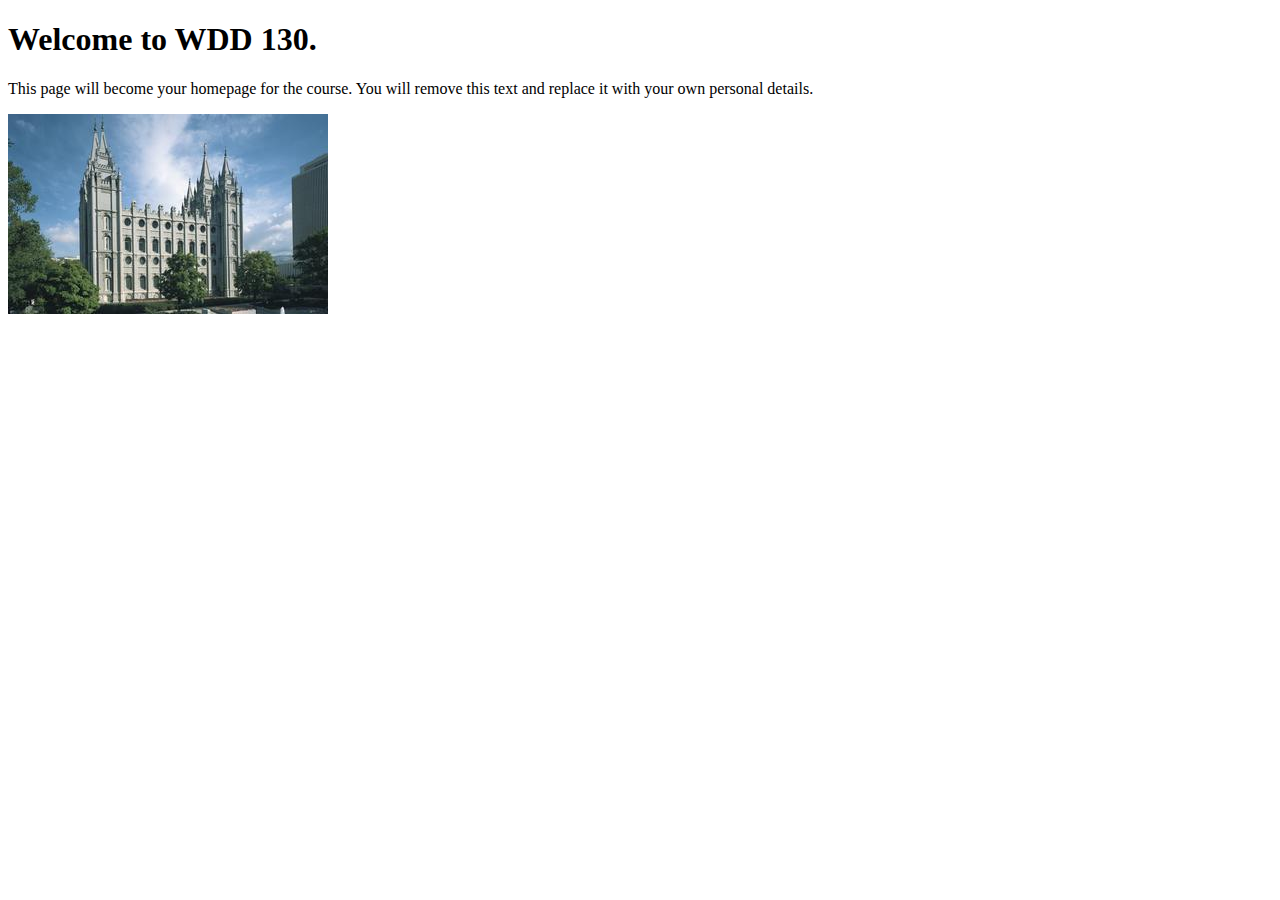
<file: index.html>
<!DOCTYPE html>
<html lang="en">
<head>
    <meta charset="UTF-8">
    <meta name="viewport" content="width=device-width, initial-scale=1.0">
    <title>WDD 130 | Personal Homepage</title>
</head>
<body>
    <h1>Welcome to WDD 130.</h1>
    <p>This page will become your homepage for the course. You will remove this text and replace it with your own personal details.</p>

    <img src="images/salt-lake-temple.jpg" alt="The Salt Lake Temple.">
</body>
</html>
</file>
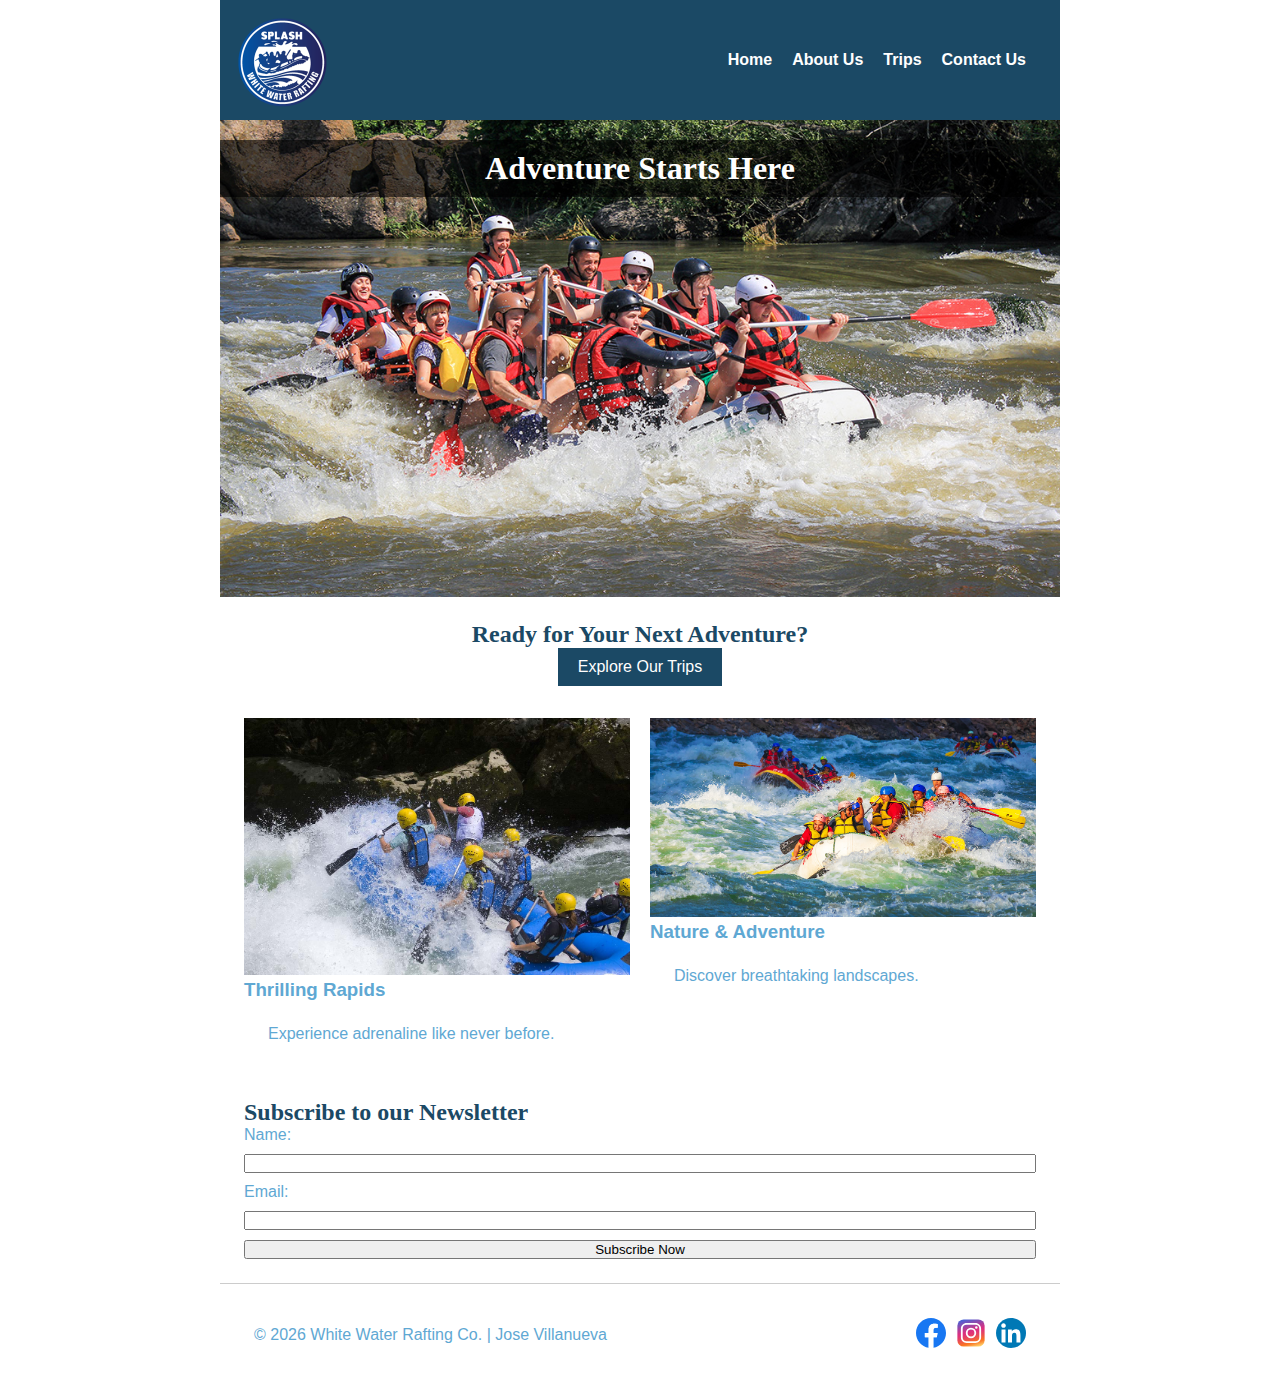
<file: wwr/index.html>
<!DOCTYPE html>
<html lang="en-US">

<head>
    <meta charset="UTF-8">
    <meta name="description"
      content="Experience the best white water rafting adventures. Book your next adventure today.">
    <meta name="author" content="Jose Villanueva">
    <meta name="viewport" content="width=device-width, initial-scale=1.0">
    <title>Home | White Water Rafting</title>

    <link rel="stylesheet" href="styles/rafting.css">
</head>

<body>

    <header>
        <img src="images/logo.png" alt="Rafting Logo">

        <nav>
            <ul>
                <li><a href="index.html">Home</a></li>
                <li><a href="about.html">About Us</a></li>
                <li><a href="trips.html">Trips</a></li>
                <li><a href="contact.html">Contact Us</a></li>
            </ul>
        </nav>
    </header>

    <main>

        <!-- HERO -->
        <div class="hero">
            <img src="images/hero.jpg" alt="Rafting Adventure">
            <h1>Adventure Starts Here</h1>
        </div>

        <!-- CTA -->
        <section class="cta">
            <h2>Ready for Your Next Adventure?</h2>
            <a href="trips.html" class="btn">Explore Our Trips</a>
        </section>

        <!-- GRID -->
        <section class="home-grid">

            <div>
                <img src="images/adv1.jpg" alt="">
                <h3>Thrilling Rapids</h3>
                <p>Experience adrenaline like never before.</p>
            </div>

            <div>
                <img src="images/adv2.jpg" alt="">
                <h3>Nature & Adventure</h3>
                <p>Discover breathtaking landscapes.</p>
            </div>

        </section>

        <!-- NEWSLETTER -->
        <section class="newsletter">
            <h2>Subscribe to our Newsletter</h2>

            <form>
                <label for="name">Name:</label>
                <input type="text" id="name" required>

                <label for="email">Email:</label>
                <input type="email" id="email" required>

                <button type="submit">Subscribe Now</button>
            </form>
        </section>

    </main>

    <footer>
        <p>© 2026 White Water Rafting Co. | Jose Villanueva</p>

        <nav class="socialmedia">
            <a href="#"><img src="images/facebook.svg" alt=""></a>
            <a href="#"><img src="images/instagram.svg" alt=""></a>
            <a href="#"><img src="images/linkedin.svg" alt=""></a>
        </nav>
    </footer>

</body>

</html>
</file>
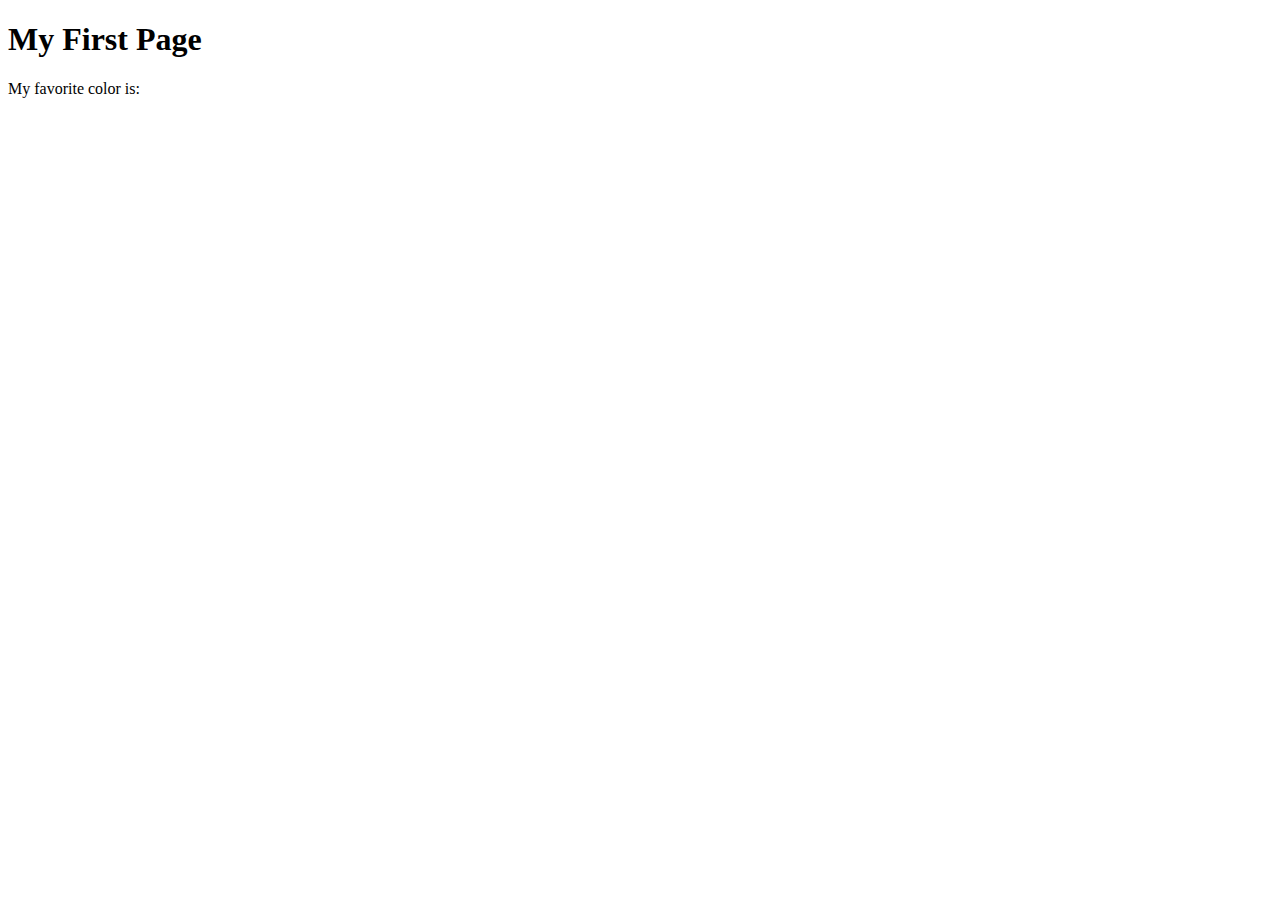
<file: week01/first-page.html>
<!DOCTYPE html>
<html lang="en">
<head>
    <meta charset="UTF-8">
    <meta name="viewport" content="width=device-width, initial-scale=1.0">
    <title>My First Page</title>
</head>
<body>
    <h1>My First Page</h1>
    <p>My favorite color is: </p>
</body>
</html>
</file>
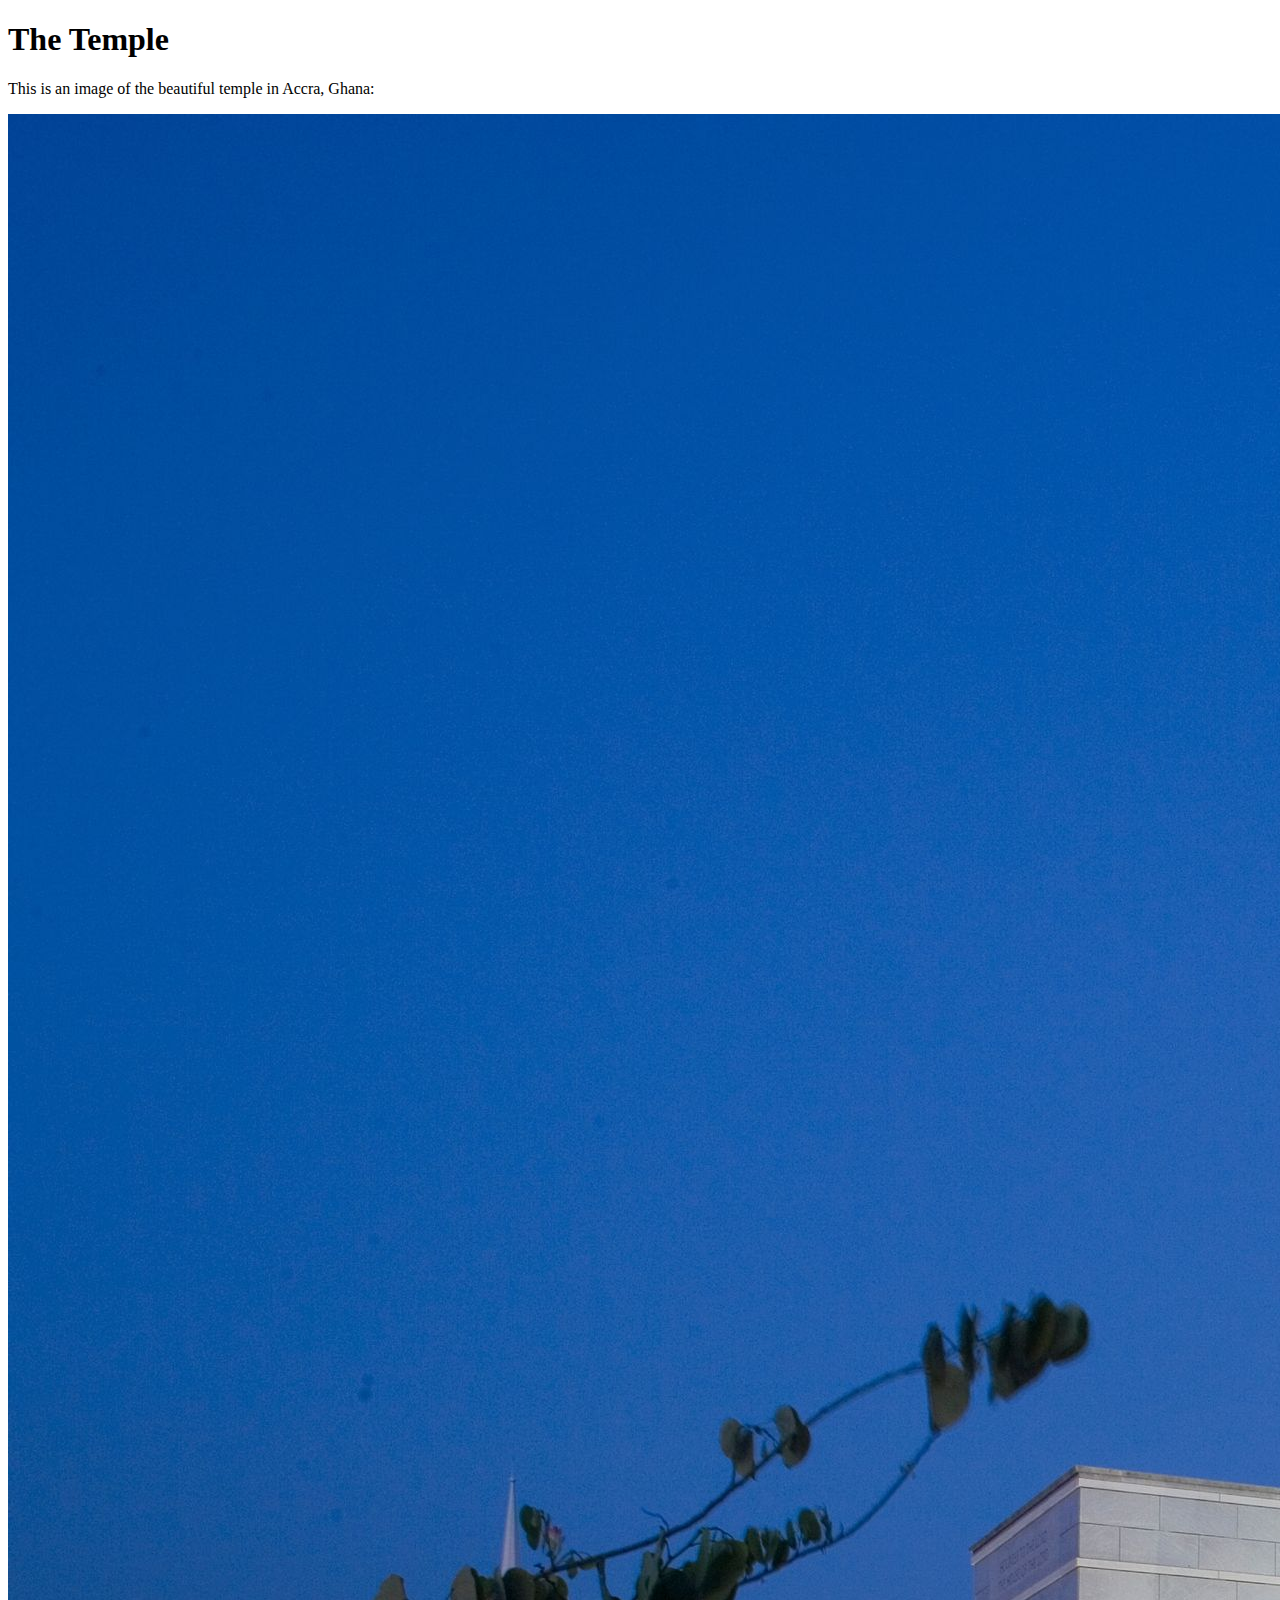
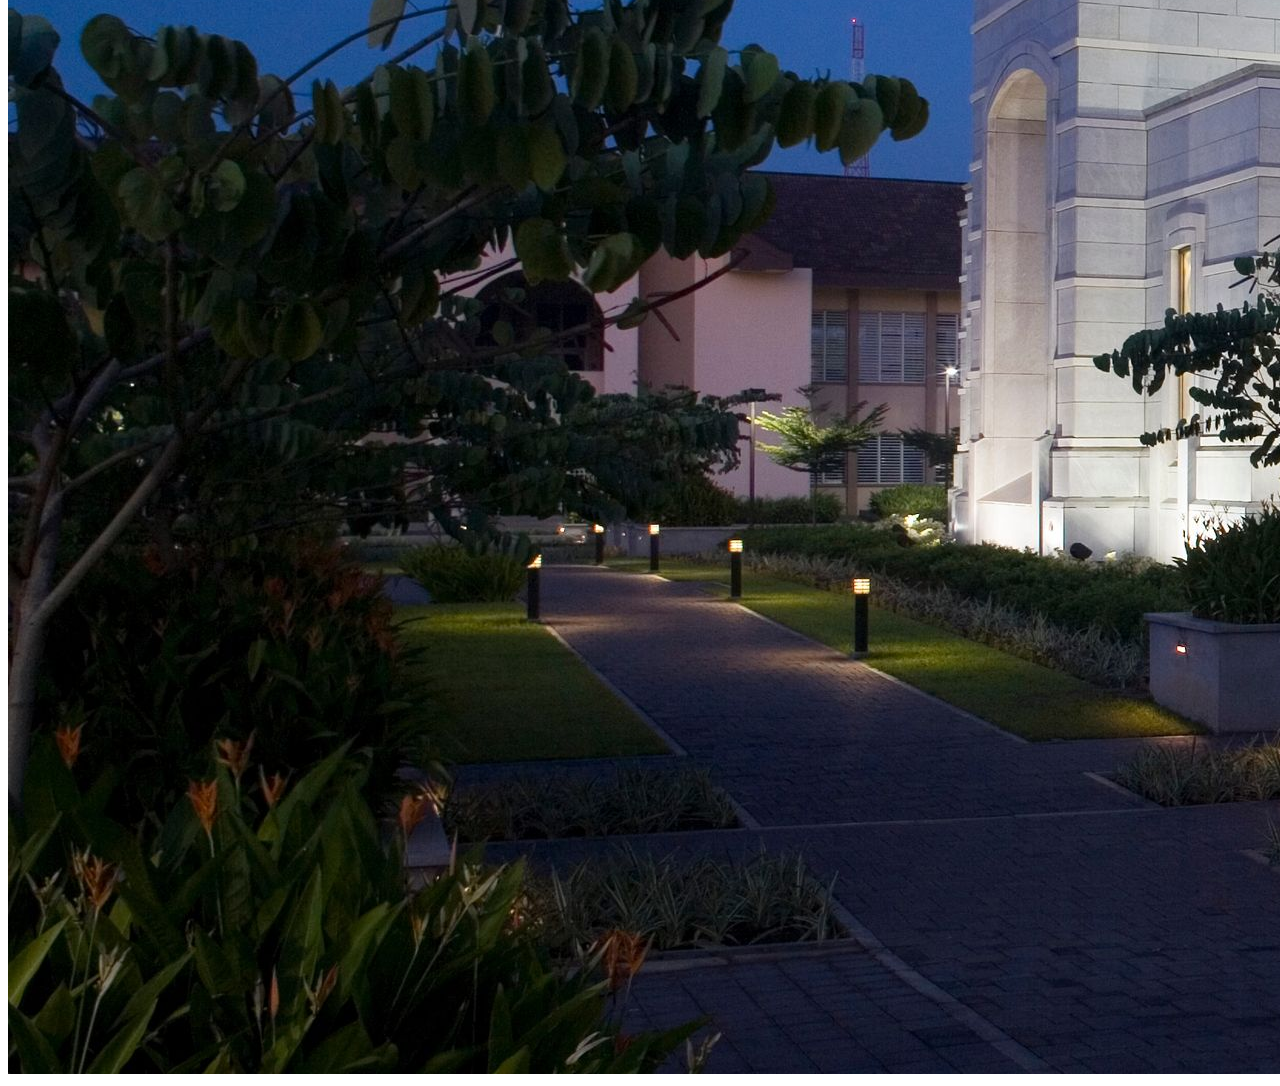
<file: week01/images.html>
<!DOCTYPE html>
<html lang="en">
<head>
    <meta charset="UTF-8">
    <meta name="viewport" content="width=device-width, initial-scale=1.0">
    <title>Temple Image</title>
</head>
<body>
    <h1>The Temple</h1>
    <p>This is an image of the beautiful temple in Accra, Ghana:</p>
    <img src="images/temple-large.jpeg" alt="The Accra Ghana Temple">
    
</body>
</html>
</file>
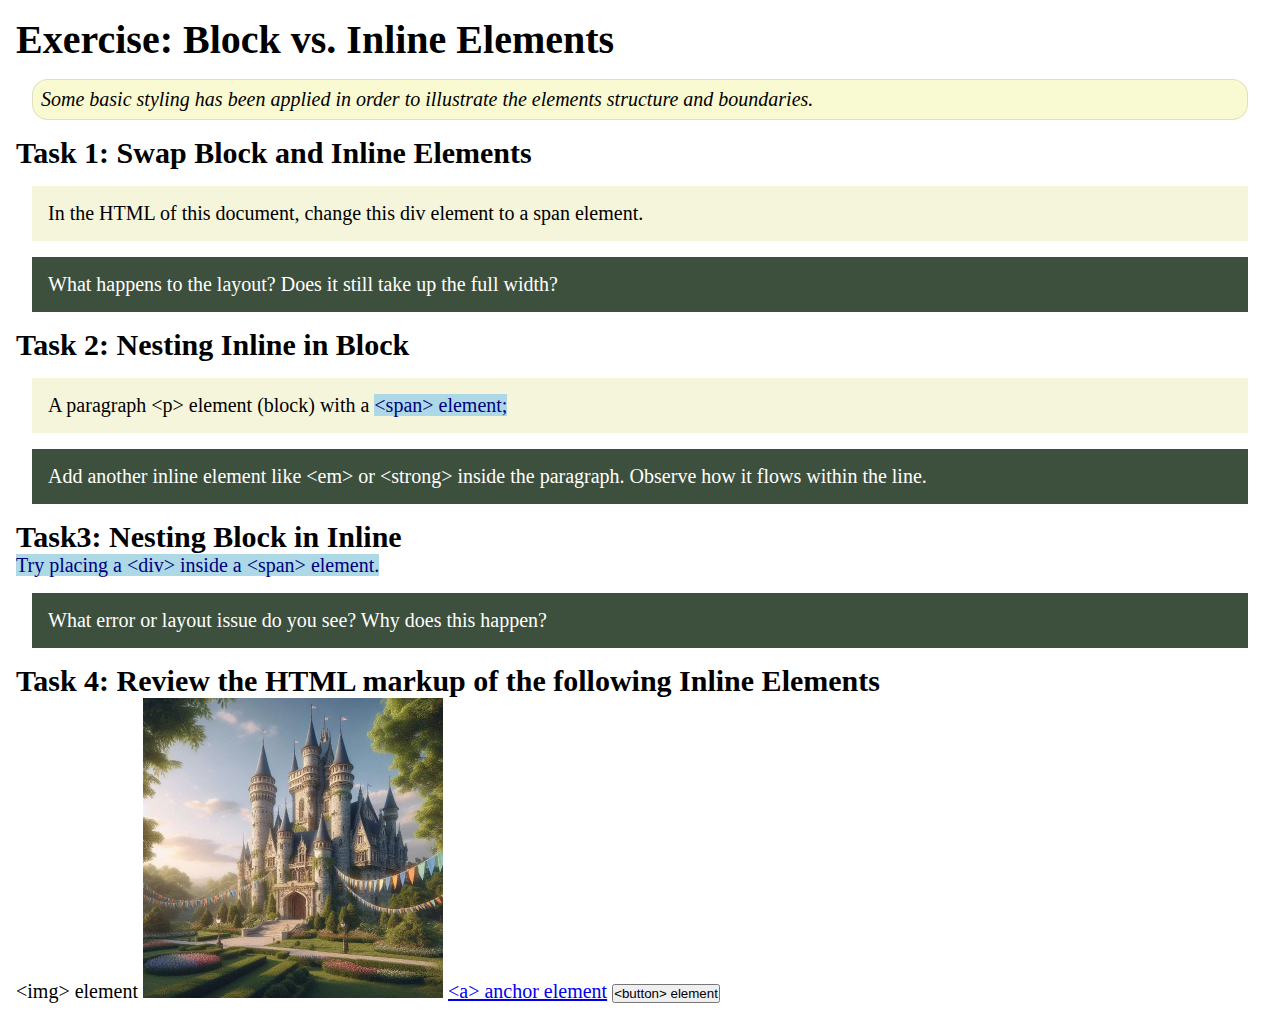
<file: week02/block-vs-inline.html>
<!DOCTYPE html>
<html lang="en">

<head>
    <meta charset="UTF-8">
    <meta name="viewport" content="width=device-width, initial-scale=1.0">
    <title>Exercise: Block vs. Inline Elements</title>
    <link rel="stylesheet" href="styles/block-vs-inline.css">
</head>

<body>
    <main>
        <h1>Exercise: Block vs. Inline Elements</h1>
        <p class="note">Some basic styling has been applied in order to illustrate the elements structure and
            boundaries.</p>

        <h2>Task 1: Swap Block and Inline Elements</h2>
        <div>In the HTML of this document, change this div element to a span element.</div>

        <p class="question">What happens to the layout? Does it still take up the full width?</p>

        <h2>Task 2: Nesting Inline in Block</h2>
        <p>A paragraph &lt;p&gt; element (block) with a <span>&lt;span&gt; element;</span></p>
        <p class="question">Add another inline element like &lt;em&gt; or &lt;strong&gt; inside the paragraph. Observe
            how it flows within the line.</p>

        <h2>Task3: Nesting Block in Inline</h2>
        <span>Try placing a &lt;div&gt; inside a &lt;span&gt; element.</span>
            <p class="question">What error or layout issue do you see? Why does this happen?</p>


            <h2>Task 4: Review the HTML markup of the following Inline Elements</h2>
        &lt;img&gt; element
        <img src="images/castle.webp" alt="placeholder image (images are inline)" width="300" height="300">
        <a href="https://churchofjesuschrist.org">&lt;a&gt; anchor element</a>
        <button type="button">&lt;button&gt; element</button>
    </main>
</body>

</html>
</file>
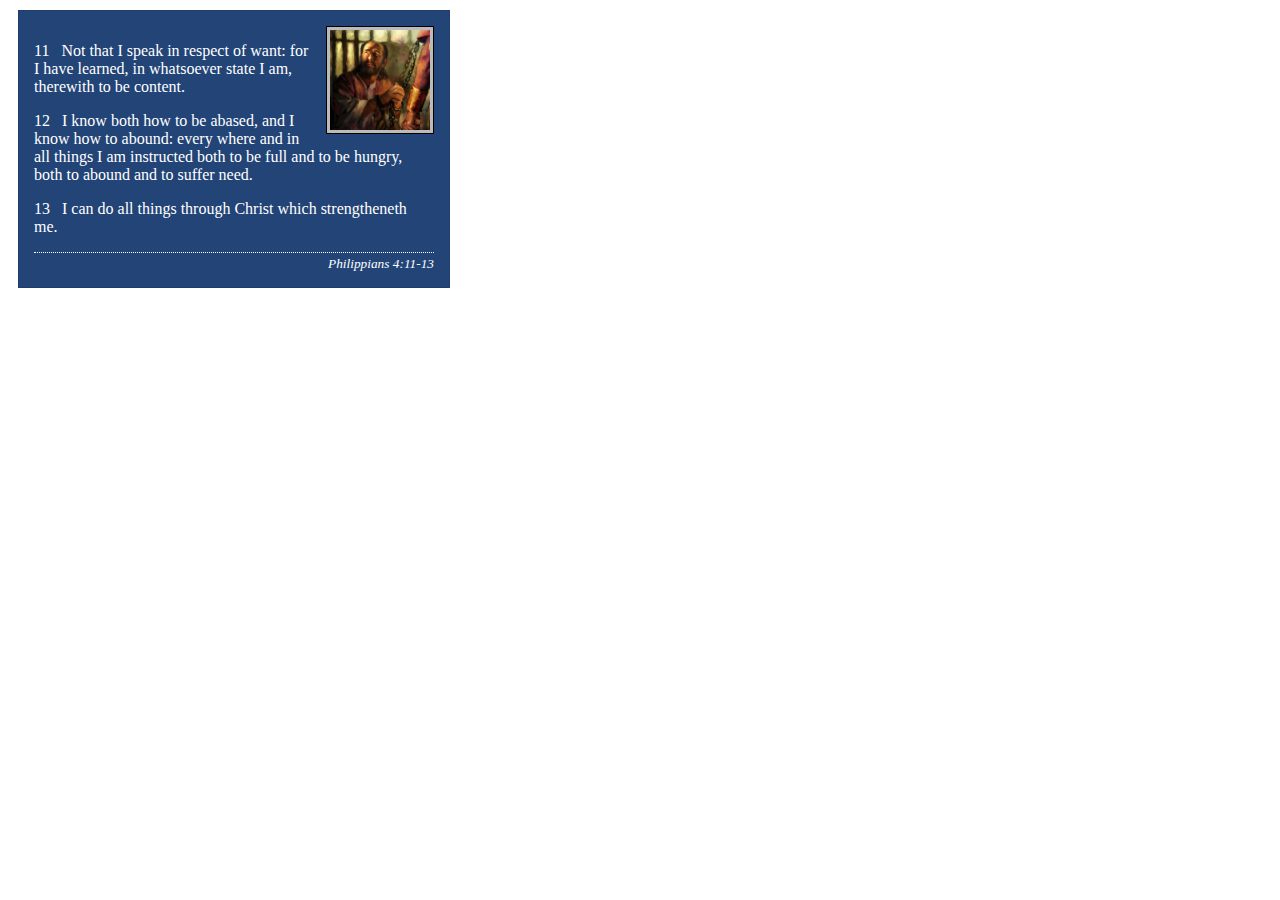
<file: week02/box-model-solution.html>
<!DOCTYPE html>
<html lang="en">
<head>
    <meta charset="UTF-8">
    <meta name="viewport" content="width=device-width, initial-scale=1.0">
    <title>Box Model Activity</title>
    <link rel="stylesheet" href="styles/box-model-solution.css">
</head>
<body>
    <main>
        <div class="callout">
            <img src="images/apostle-paul-imprisoned.webp" alt="Paul the Apostle - Imprisoned in Rome" width="200" height="200">
            <blockquote>
                <p>11 &nbsp; Not that I speak in respect of want: for I have learned, in whatsoever state I am, therewith to be content.</p>
                <p>12 &nbsp; I know both how to be abased, and I know how to abound: every where and in all things I am instructed both to be full and to be hungry, both to abound and to suffer need.</p>
                <p>13 &nbsp; I can do all things through Christ which strengtheneth me.</p>
            </blockquote>
            <cite>Philippians 4:11-13</cite>
        </div>
    </main>
</body>
</html>
</file>
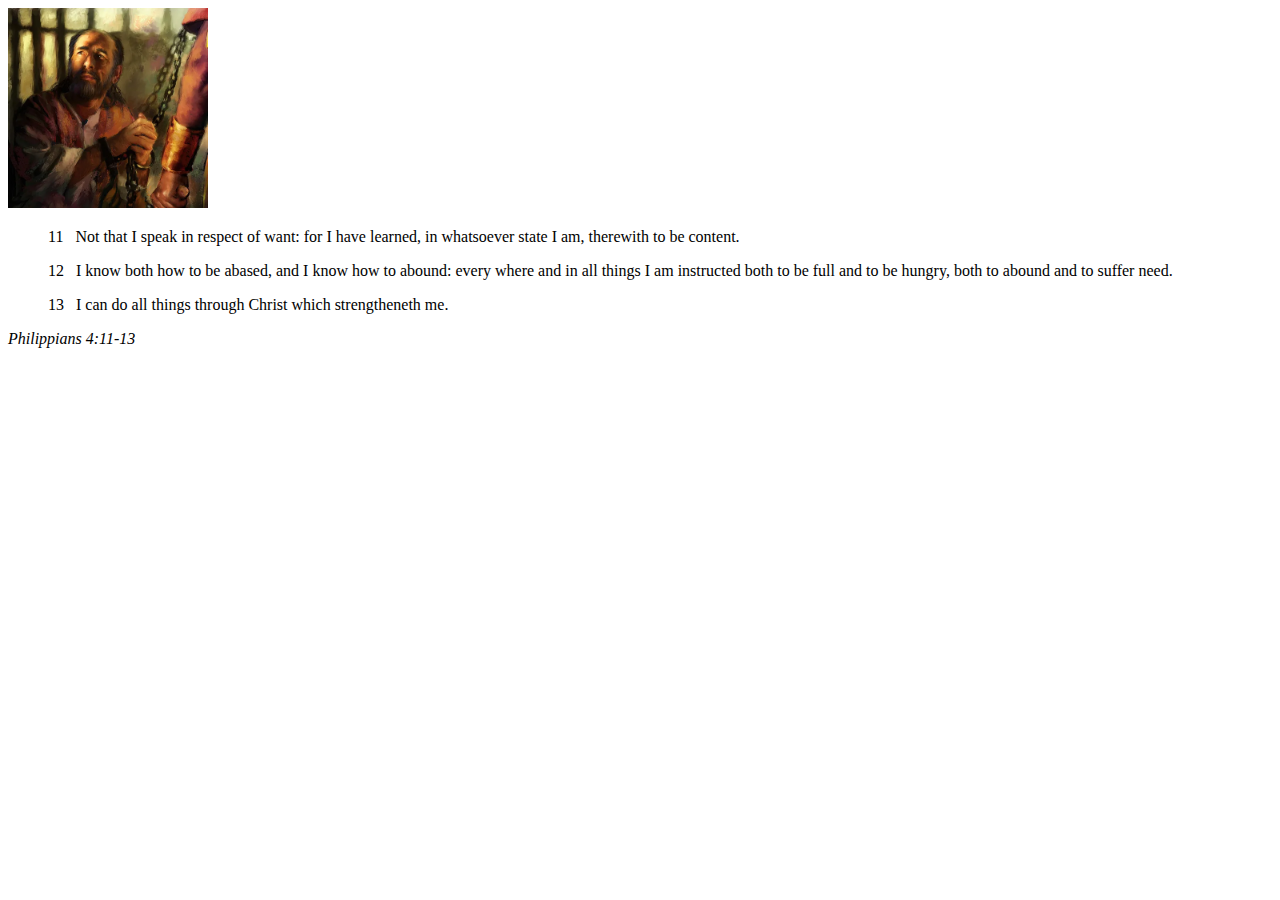
<file: week02/box-model.html>
<!DOCTYPE html>
<html lang="en">
<head>
    <meta charset="UTF-8">
    <meta name="viewport" content="width=device-width, initial-scale=1.0">
    <title>Box Model Activity</title>
</head>
<body>
    <main>
        <div class="callout">
            <img src="images/apostle-paul-imprisoned.webp" alt="Paul the Apostle - Imprisoned in Rome" width="200" height="200">
            <blockquote>
                <p>11 &nbsp; Not that I speak in respect of want: for I have learned, in whatsoever state I am, therewith to be content.</p>
                <p>12 &nbsp; I know both how to be abased, and I know how to abound: every where and in all things I am instructed both to be full and to be hungry, both to abound and to suffer need.</p>
                <p>13 &nbsp; I can do all things through Christ which strengtheneth me.</p>
            </blockquote>
            <cite>Philippians 4:11-13</cite>
        </div>
    </main>
</body>
</html>
</file>
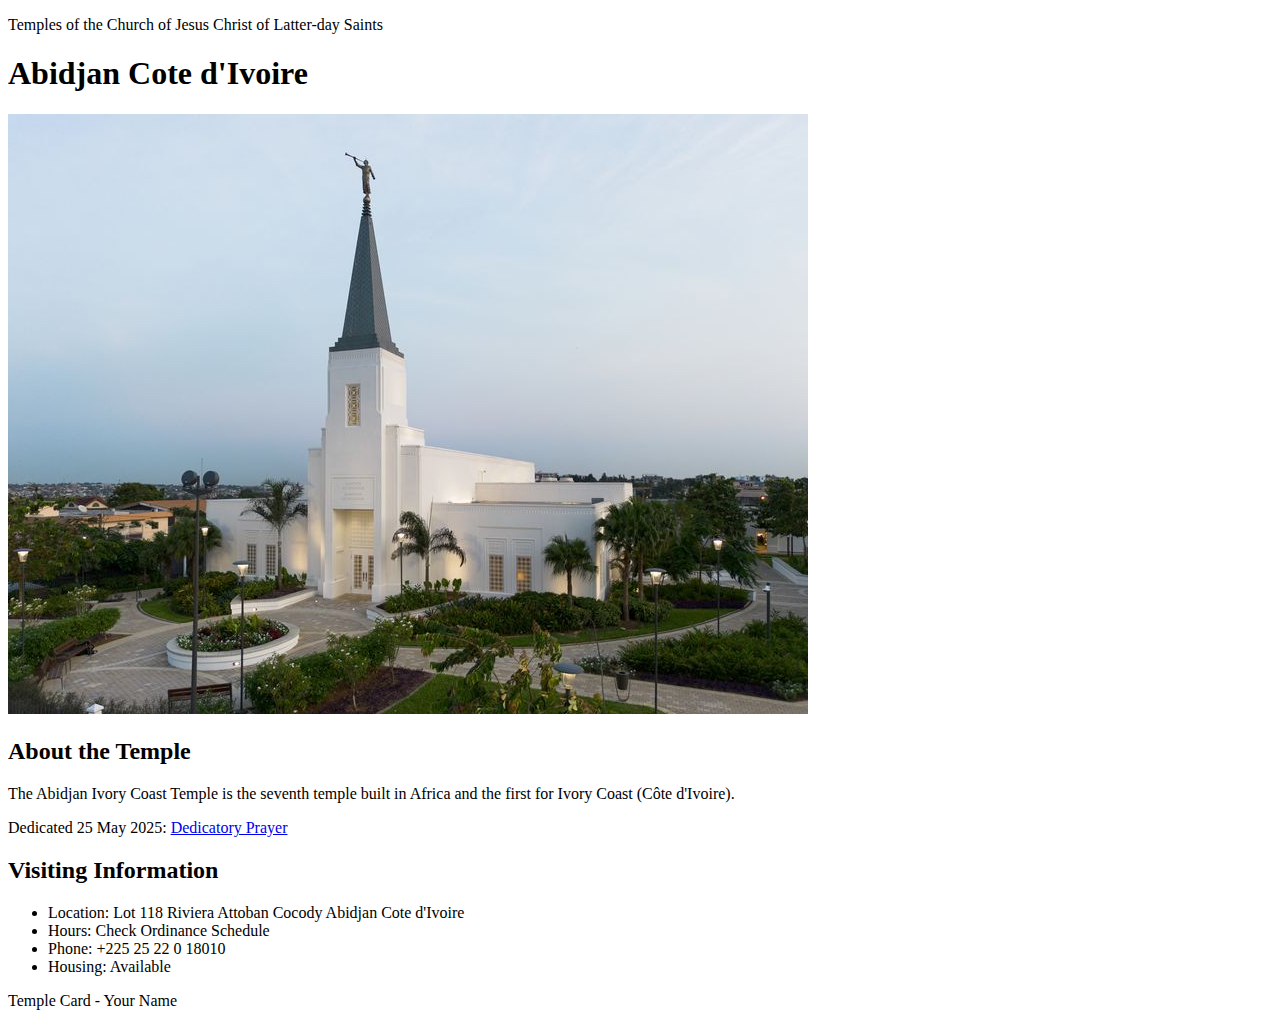
<file: week02/temple.html>
<!DOCTYPE html>
<html lang="en">

<head>
    <meta charset="UTF-8">
    <meta name="viewport" content="width=device-width, initial-scale=1.0">
    <title>Temple Card - Abidjan Cote d'Ivoire</title>
</head>

<body>
    <header>
        <p>Temples of the Church of Jesus Christ of Latter-day Saints</p>
    </header>
    <main>
        <h1>Abidjan Cote d'Ivoire</h1>
        <picture>
            <img src="images/abidjan-ivory-coast.jpeg" alt="Abidjan Cote d'Ivoire Temple">
        </picture>
        <section>
            <h2>About the Temple</h2>
            <p>The Abidjan Ivory Coast Temple is the seventh temple built in Africa and the first for Ivory Coast (Côte
                d'Ivoire).</p>
            <p>Dedicated 25 May 2025: <a
                    href="https://www.churchofjesuschrist.org/temples/dedicatory-prayer/abidjan-ivory-coast-temple/2025-05-25?lang=eng"
                    target="_blank" rel="noopener noreferrer">Dedicatory Prayer</a></p>
        </section>
        <section>
            <h2>Visiting Information</h2>
            <ul>
                <li>Location: Lot 118 Riviera Attoban Cocody Abidjan Cote d'Ivoire</li>
                <li>Hours: Check Ordinance Schedule</li>
                <li>Phone: +225 25 22 0 18010</li>
                <li>Housing: Available</li>
            </ul>
        </section>
    </main>
    <footer>
        <p>Temple Card - Your Name</p>
    </footer>
</body>

</html>
</file>
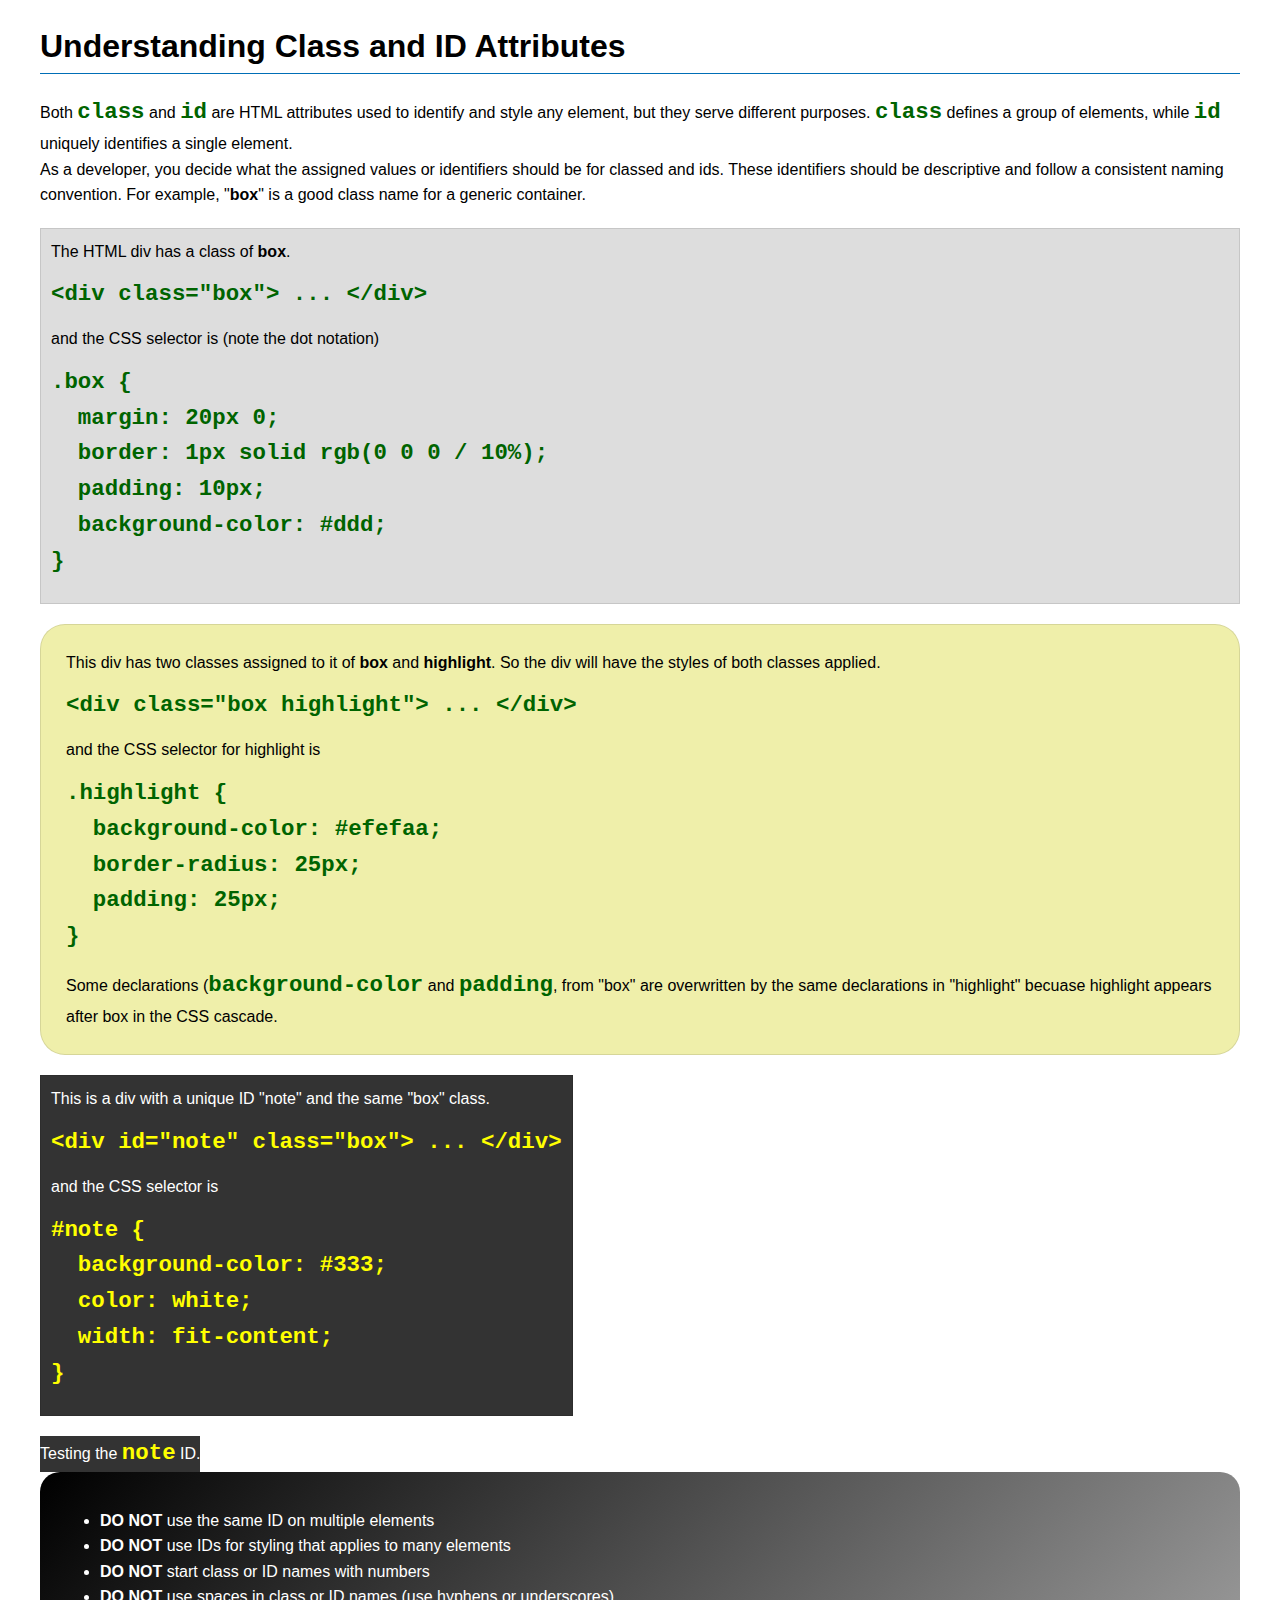
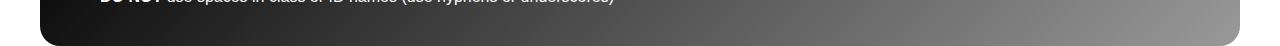
<file: week03/class-and-id.html>
<!DOCTYPE html>
<html lang="en">

<head>
    <meta charset="UTF-8">
    <meta name="viewport" content="width=device-width, initial-scale=1.0">
    <title>Class vs ID Attributes</title>
    <link rel="stylesheet" href="styles/class-and-id.css">
</head>

<body>
    <h1>Understanding Class and ID Attributes</h1>
    <p>Both <code>class</code> and <code>id</code> are HTML attributes used to identify and style any element, but they
        serve different purposes. <code>class</code> defines a group of elements, while <code>id</code> uniquely
        identifies a single element.</p>
    <p>As a developer, you decide what the assigned values or identifiers should be for classed and ids. These
        identifiers should be
        descriptive and follow a consistent naming convention. For example, "<strong>box</strong>" is a good class name
        for a generic container.</p>
    <div class="box">
        <p>The HTML div has a class of <strong>box</strong>.</p>
        <pre><code class="html">&lt;div class="box"&gt; ... &lt;/div&gt;</code></pre>
        and the CSS selector is (note the dot notation)
        <pre><code class="css">.box {
  margin: 20px 0;
  border: 1px solid rgb(0 0 0 / 10%);
  padding: 10px;
  background-color: #ddd; 
}</code></pre>
    </div>

    <div class="box highlight">
        <p>This div has two classes assigned to it of <strong>box</strong> and <strong>highlight</strong>. So the div
            will have the styles of both classes applied.</p>
        <pre><code class="html">&lt;div class="box highlight"&gt; ... &lt;/div&gt;</code></pre>
        and the CSS selector for highlight is
        <pre><code class="css">.highlight {
  background-color: #efefaa;
  border-radius: 25px;
  padding: 25px;
}</code></pre>
<p>Some declarations (<code>background-color</code> and <code>padding</code>, from "box" are overwritten by the same declarations in "highlight" becuase highlight appears after box in the CSS cascade.</p>
    </div>

    <div id="note" class="box">
        <p>This is a div with a unique ID "note" and the same "box" class.</p>
        <pre><code class="html">&lt;div id="note" class="box"&gt; ... &lt;/div&gt;</code></pre>
        and the CSS selector is
        <pre><code class="css">#note {
  background-color: #333;
  color: white;
  width: fit-content;
}</code></pre>
    </div>

    <div id="note">
        <p>Testing the <code>note</code> ID.</p>
    </div>

    <section id="best-practice">
        <ul>
            <li><strong>DO NOT</strong> use the same ID on multiple elements</li>
            <li><strong>DO NOT</strong> use IDs for styling that applies to many elements</li>
            <li><strong>DO NOT</strong> start class or ID names with numbers</li>
            <li><strong>DO NOT</strong> use spaces in class or ID names (use hyphens or underscores)</li>
        </ul>
    </section>




</body>

</html>
</file>
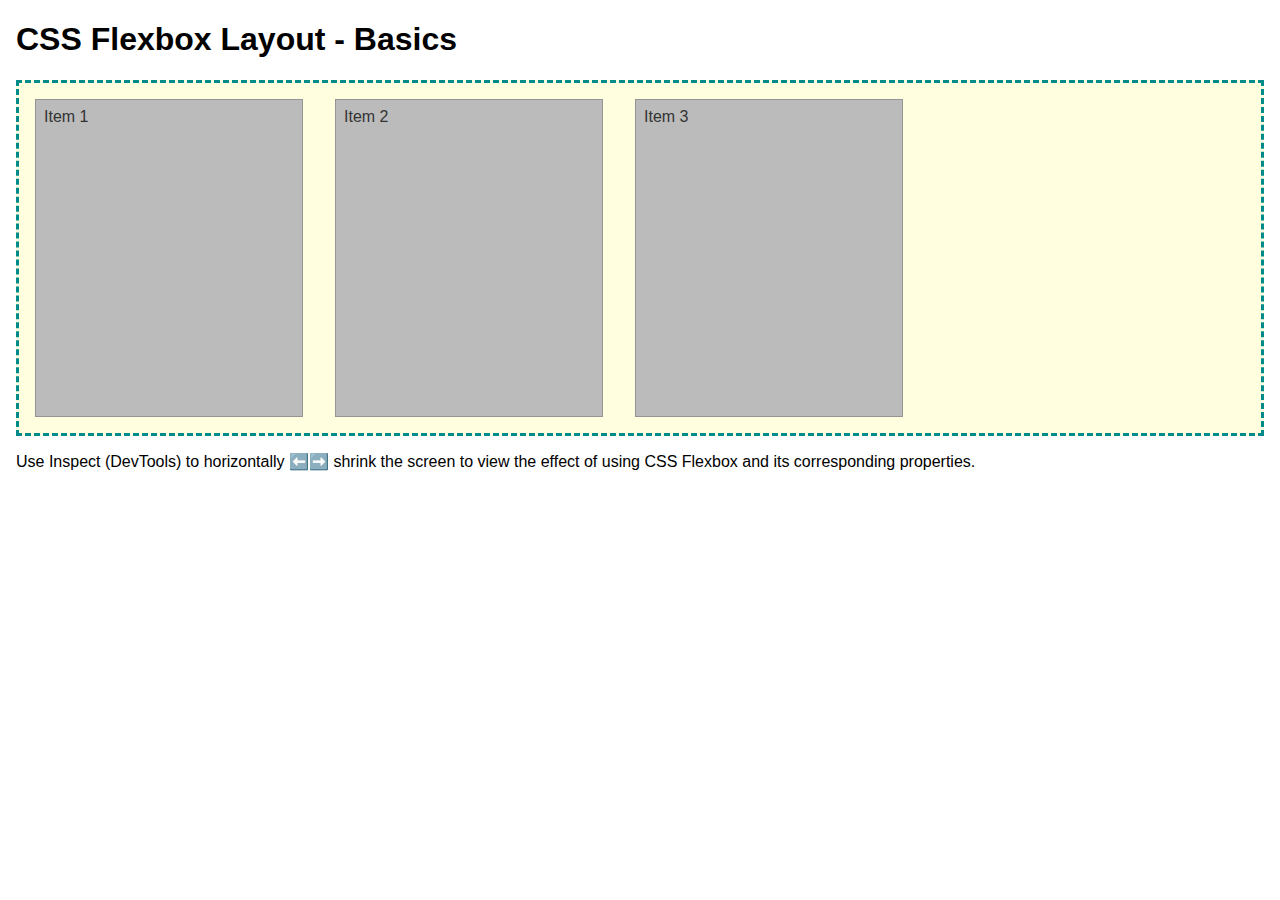
<file: week04/flexbox-layout.html>
<!DOCTYPE html>
<html lang="en">
<head>
    <meta charset="UTF-8">
    <meta name="viewport" content="width=device-width, initial-scale=1.0">
    <title>CSS Flexbox Layout - Basics</title>
    <link rel="stylesheet" href="styles/flexbox.css">
</head>
<body>
    <main>
        <h1>CSS Flexbox Layout - Basics</h1>
        <div class="flex-container">
            <div class="flex-item item1">Item 1</div>
            <div class="flex-item item2">Item 2</div>
            <div class="flex-item item3">Item 3</div>
        </div>
        <p>Use Inspect (DevTools) to horizontally ⬅️➡️ shrink the screen to view the effect of using CSS Flexbox and its corresponding properties.</p>
    </main>
</body>
</html>
</file>
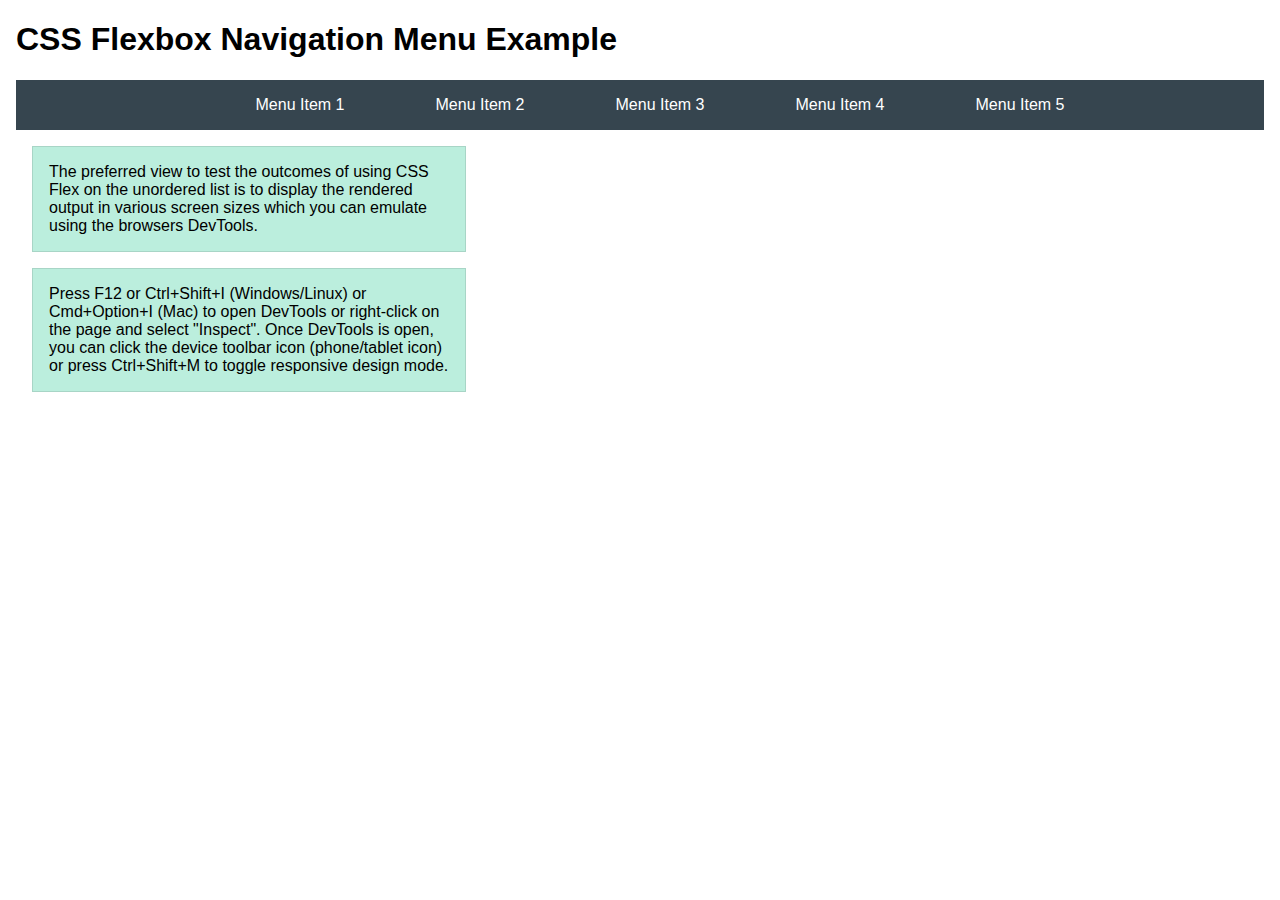
<file: week04/flexbox-menu.html>
<!DOCTYPE html>
<html lang="en">
<head>
    <meta charset="UTF-8">
    <meta name="viewport" content="width=device-width, initial-scale=1.0">
    <title>CSS Flexbox - Navigation Menu</title>
    <link rel="stylesheet" href="styles/flexbox-menu.css">
</head>
<body>
    <main>
        <h1>CSS Flexbox Navigation Menu Example</h1>
        <nav>
            <ul>
                <li><a href="#">Menu Item 1</a></li>
                <li><a href="#">Menu Item 2</a></li>
                <li><a href="#">Menu Item 3</a></li>
                <li><a href="#">Menu Item 4</a></li>
                <li><a href="#">Menu Item 5</a></li>
            </ul>
        </nav>
        <p>The preferred view to test the outcomes of using CSS Flex on the unordered list is to display the rendered output in various screen sizes which you can emulate using the browsers DevTools.</p>

        <p>Press F12 or Ctrl+Shift+I (Windows/Linux) or Cmd+Option+I (Mac) to open DevTools or right-click on the page and select "Inspect". Once DevTools is open, you can click the device toolbar icon (phone/tablet icon) or press Ctrl+Shift+M to toggle responsive design mode.</p>

                      
        
    </main>
</body>
</html>
</file>
<file: wwr/styles/rafting.css>
:root {
    --primary-color: #1b4965;
    --secondary-color: #62b6cb;
    --accent1-color: #5fa8d3;
    --accent2-color: #cae9ff;
    --heading-font: Georgia, serif;
    --body-font: Arial, sans-serif;
}

/* RESET */
* {
    margin: 0;
    padding: 0;
    box-sizing: border-box;
}

/* BODY */
body {
    font-family: var(--body-font);
    color: var(--accent1-color);
}

/* LAYOUT */
header,
main,
footer {
    width: 840px;
    margin: 0 auto;
}

/* HEADER (GRID) */
header {
    display: grid;
    grid-template-columns: 150px 1fr;
    align-items: center;
    background-color: var(--primary-color);
    padding: 10px;
}

header img {
    width: 100px;
}

/* NAV (FLEX) */
nav ul {
    display: flex;
    justify-content: flex-end;
    list-style: none;
    gap: 20px;
}

nav a {
    color: white;
    text-decoration: none;
    font-weight: bold;
}

/* TEXT */
h1,
h2 {
    font-family: var(--heading-font);
    color: var(--primary-color);
}

nav,
p,
section,
article {
    margin: 16px;
    padding: 8px;
}

/* HERO */
.hero {
    position: relative;
}

.hero img {
    width: 100%;
    display: block;
}

.hero h1 {
    position: absolute;
    top: 20px;
    width: 100%;
    text-align: center;
    background-color: rgba(0, 0, 0, 0.6);
    color: white;
    padding: 10px;
}

.hero article {
    position: absolute;
    bottom: 20px;
    left: 20px;
    right: 20px;
    background-color: rgba(255, 255, 255, 0.8);
}

.hero article img {
    float: right;
    width: 125px;
    margin: 5px;
}

/* HISTORY GRID */
.history-content {
    display: grid;
    grid-template-columns: 1fr 200px 1fr;
    align-items: center;
    gap: 10px;
}

.history-content img {
    width: 100%;
}

/* ADVENTURES FLEX */
.adventure-gallery {
    display: flex;
    justify-content: space-between;
    gap: 10px;
}

.adventure-gallery figure {
    text-align: center;
}

.adventure-gallery img {
    width: 100%;
    height: auto;
}

/* FOOTER */
footer {
    display: flex;
    justify-content: space-between;
    align-items: center;
    border-top: 1px solid #ccc;
    padding: 10px;
}

/* SOCIAL */
.socialmedia {
    display: flex;
    gap: 10px;
}

.socialmedia img {
    width: 30px;
}

.socialmedia a {
    text-decoration: none;
}

/* ========================= */
/* CONTACT PAGE */
/* ========================= */

/* MAP */
iframe {
    width: 100%;
    height: 300px;
    border: none;
    margin-top: 10px;
}

/* EMPLOYEES */
.employee-gallery {
    display: flex;
    justify-content: space-between;
    gap: 15px;
}

.employee-gallery figure {
    width: 150px;
    text-align: center;
}

.employee-gallery img {
    width: 100%;
    height: auto;
    border-radius: 5px;
}

/* FORM */
.contact-form form {
    display: flex;
    flex-direction: column;
    gap: 10px;
}

.contact-form input,
.contact-form textarea {
    padding: 8px;
    font-size: 14px;
}

.contact-form button {
    background-color: var(--primary-color);
    color: white;
    padding: 10px;
    border: none;
    cursor: pointer;
}

.contact-form button:hover {
    background-color: var(--secondary-color);
}

/* HOME PAGE */

.cta {
    text-align: center;
}

.btn {
    display: inline-block;
    background-color: var(--primary-color);
    color: white;
    padding: 10px 20px;
    text-decoration: none;
}

.home-grid {
    display: grid;
    grid-template-columns: 1fr 1fr;
    gap: 20px;
}

.home-grid img {
    width: 100%;
}

/* NEWSLETTER */
.newsletter form {
    display: flex;
    flex-direction: column;
    gap: 10px;
}

/* TRIPS PAGE */

.trip-grid {
    display: grid;
    grid-template-columns: repeat(3, 1fr);
    gap: 15px;
}

.trip-grid img {
    width: 100%;
}

/* TABLE */
table {
    width: 100%;
    border-collapse: collapse;
}

th,
td {
    border: 1px solid #000;
    padding: 8px;
    text-align: center;
}
</file>
<file: week02/styles/block-vs-inline.css>
* {
    margin: 0;
    padding: 0;
}

body {
    font-size: 20px;
    margin: 1rem;
}

p,
div {
    background-color: beige;
    margin: 1rem;
    padding: 1rem;
}

span {
    color: navy;
    background-color: lightblue;
}

code {
    margin: 0;
    padding: 0;
    color: green;
    font-size: 1.2rem;
}

.note {
    font-style: italic;
    background-color: lightgoldenrodyellow;
    border-radius: 1rem;
    border: 1px solid rgb(0 0 0 / 10%);
    margin: 1rem;
    padding: .5rem;
}

.question {
    background-color: #3d503d;
    color: #fff;
}
</file>
<file: week02/styles/box-model-solution.css>
.callout {
    max-width: 400px;
    margin: 10px;
    border: 1px solid rgba(0, 0, 0, .1);
    padding: 15px;
    background-color: #247;
    color: #fff;
}

.callout img {
    float: right;
    margin: 0 0 10px 15px;
    border: 1px solid #000;
    padding: 3px;
    background-color: #bbb;
    width: 100px;
    height: auto;

}

blockquote {
    margin: 0;
}

cite {
    display: block;
    border-top: 1px dotted #fff;
    padding-top: 3px;
    text-align: right;
    font-size: smaller;
}
</file>
<file: week03/styles/class-and-id.css>
body {
    font-family: Arial, sans-serif;
    line-height: 1.6;
    margin: 0;
    padding: 0 40px;
}

h1 {
    border-bottom: 1px solid rgb(0 110 182);
    padding-bottom: 0;
}



p {
    margin: 0;
}

code {
    color: darkgreen;
    font-weight: 700;
    font-size: 1.4rem;
}

/* Class examples - can be reused */

.box {
    margin: 20px 0;
    border: 1px solid rgb(0 0 0 / 10%);
    padding: 10px;
    background-color: #ddd; /* this is shorthand for #dddddd */
}

.highlight {
    background-color: #efefaa;
    border-radius: 25px;
    padding: 25px;
}

/* ID examples - should be unique */

#note {
    background-color: #333;
    color: white;
    width: fit-content;
}

#note code {
    color: yellow;
}

#best-practice {
    background: linear-gradient(135deg, #000 0%, #999 100%);
    color: white;
    border-radius: 20px;
    padding: 20px
}
</file>
<file: week04/styles/flexbox.css>
body {
    font-family: Helvetica, Arial, sans-serif;
    margin: 1rem;
}

.flex-container {
    border: 3px dashed darkcyan;
    background-color: lightyellow;
    display: flex;
    flex-wrap: wrap;
}

.flex-item {
    width: 250px;
    margin: 1rem;
    border: 1px solid rgb(0 0 0 / 20%);
    padding: 0.5rem;
    background-color: #bbb;
    color: #333;
}

.item1 {
    min-height: 100px;
}

.item2 {
    min-height: 200px;
}

.item3 {
    min-height: 300px;
}
</file>
<file: week04/styles/flexbox-menu.css>
body {
    font-family: Helvetica, Arial, sans-serif;
    margin: 1rem;
}

nav {
    background-color: #36454f;
}

nav ul {
    list-style-type: none;
    display: flex;
    flex-wrap: wrap;
    max-width: 900px;
    margin: 0 auto;
    justify-content: space-around;
    align-items: center;
}

nav a {
    display: block;
    color: #fff;
    text-align: center;
    padding: 1rem;
    text-decoration: none;
}

p {
    margin: 1rem;
    border: 1px solid rgb(0 0 0 / 10%);
    padding: 1rem;
    background-color: #bed;
    max-width: 400px;
}

#devtools-btn {
    background-color: #36454f;
    color: white;
    border: none;
    padding: 12px 24px;
    margin: 1rem;
    font-size: 16px;
    font-family: Helvetica, Arial, sans-serif;
    border-radius: 4px;
    cursor: pointer;
    transition: background-color 0.3s ease;
}

#devtools-btn:hover {
    background-color: #4a5a6a;
}

#devtools-btn:active {
    background-color: #2a3a4a;
}
</file>
